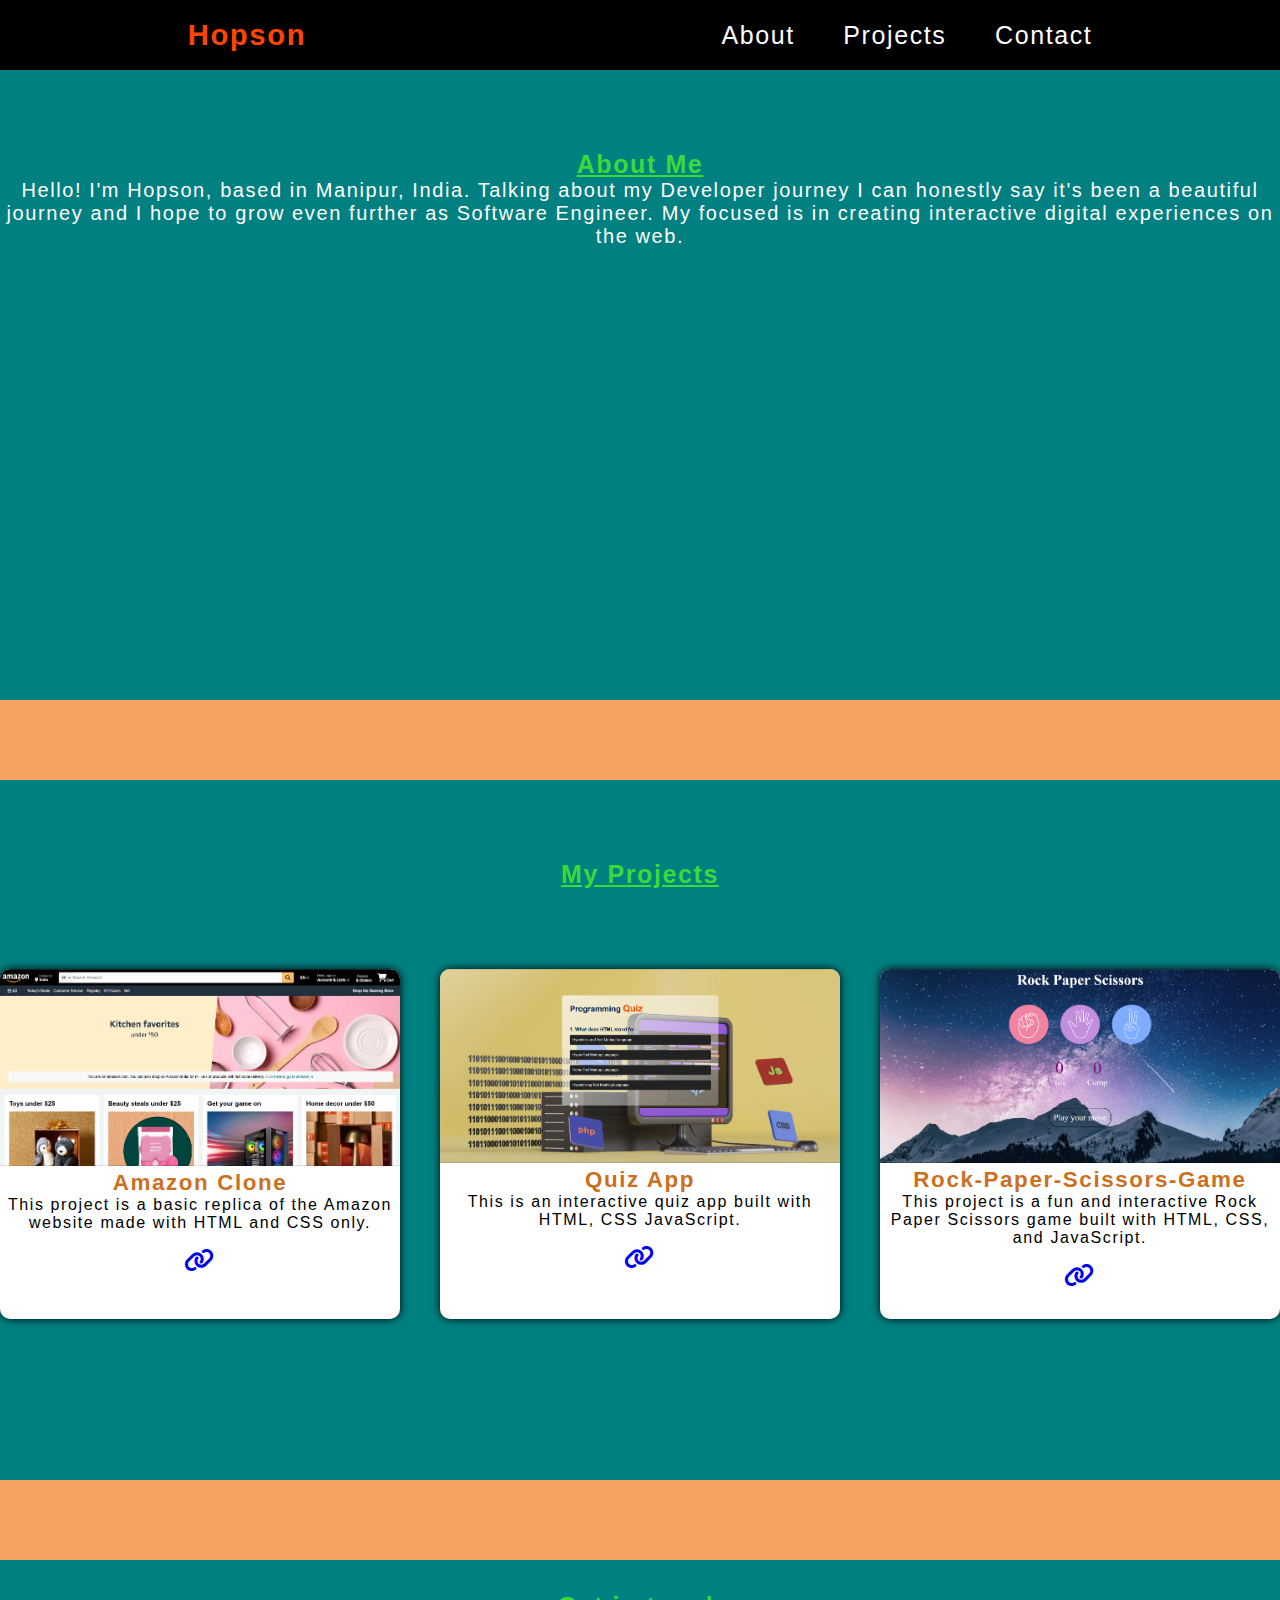
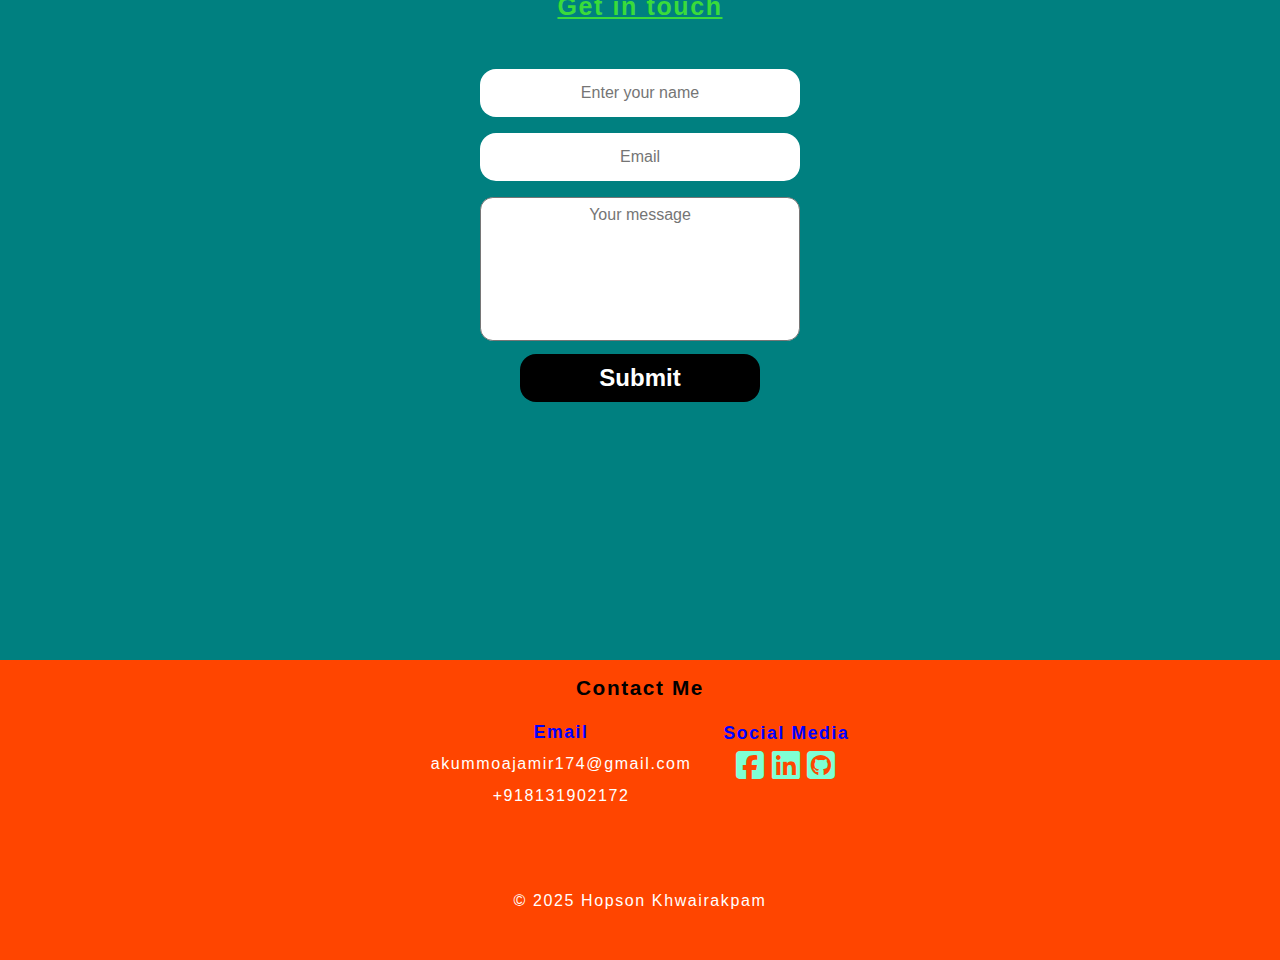
<file: Day-01 Assignments/Assignment-1/index.html>
<!DOCTYPE html>
<html lang="en">
  <head>
    <meta charset="UTF-8" />
    <meta name="viewport" content="width=device-width, initial-scale=1.0" />
    <title>My Portfolio</title>
    <link
      rel="stylesheet"
      href="https://cdnjs.cloudflare.com/ajax/libs/font-awesome/6.7.2/css/all.min.css"
    />
    <style>
      * {
        margin: 0;
        padding: 0;
        box-sizing: border-box;
        font-family: sans-serif;
      }
      body {
        background-color: sandybrown;
        letter-spacing: 0.1rem;
      }
      .header {
        display: flex;
        justify-content: space-around;
        align-items: center;
        width: 100%;
        height: 70px;
        background: #000;
        color: #fff;
        font-size: 25px;
        position: fixed;
        top: 0;
        left: 0;
      }
      .header h3 {
        color: orangered;
      }
      .bar a {
        margin-left: 2.5rem;
        text-decoration: none;
        color: #fff;
      }
      .aboutMe {
        width: 100%;
        height: 700px;
        background: teal;
        text-align: center;
        padding-top: 150px;
        color: white;
        font-size: 20px;
      }
      .aboutMe h3 {
        color: rgb(57, 219, 59);
        font-size: 25px;
        font-weight: 800;
        text-decoration: underline;
      }

      .projects {
        margin-top: 5rem;
        text-align: center;
        background: teal;
        height: 700px;
      }
      .projects h3 {
        padding: 5rem;
        color: rgb(57, 219, 59);
        font-size: 25px;
        font-weight: 800;
        text-decoration: underline;
      }
      .projectContainer {
        display: flex;
        justify-content: space-around;
        align-items: center;
        gap: 2.5rem;
      }
      .projects .box {
        width: 400px;
        height: 350px;
        border: none;
        background: white;
        border-radius: 10px;
        box-shadow: 0 0 0.5rem #000;
      }
      .projects .box img {
        width: 100%;
        height: auto;
        border-top-left-radius: 10px;
        border-top-right-radius: 10px;
      }
      .box h4 {
        color: #cc6f1e;
        font-size: 1.4rem;
      }
      .box p {
        font-size: 1rem;
      }

      .box a i {
        padding: 1rem;
        font-size: 1.5rem;
      }
      .contact {
        width: 100%;
        height: 700px;
        background: teal;
        text-align: center;
        margin-top: 80px;
        color: white;
        font-size: 20px;
      }

      .contact h3 {
        padding: 2rem;
        color: rgb(57, 219, 59);
        font-size: 25px;
        font-weight: 800;
        text-decoration: underline;
      }

      .inputField {
        display: flex;
        justify-content: center;
        align-items: center;
        margin: 1rem;
      }
      .inputField input {
        width: 20rem;
        height: 3rem;
        border-radius: 1rem;
        text-align: center;
        border: none;
        font-size: 1rem;
      }
      textarea {
        resize: none;
        width: 20rem;
        height: 9rem;
        border-radius: 0.8rem;
        text-align: center;
        padding-top: 0.5rem;
        font-size: 1rem;
      }
      .btn {
        width: 15rem;
        height: 3rem;
        border-radius: 1rem;
        border: none;
        font-size: 1.5rem;
        font-weight: 600;
        margin-top: 0.5rem;
        background: #000;
        color: #fff;
      }
      .btn:hover {
        background: #fff;
        color: #000;
      }
      .footer {
        height: 300px;
        width: 100%;
        background: orangered;
        text-align: center;
      }
      .footer h3 {
        padding: 1rem;
        font-size: 1.3rem;
        font-weight: 800;
      }
      .footerBox {
        display: flex;
        justify-content: center;
        align-items: center;
        gap: 2rem;
        line-height: 2rem;
        color: #fff;
      }
      .socialMedia i {
        font-size: 2rem;
        color: aquamarine;
      }
      .socialMedia {
        margin-bottom: 1.5rem;
      }
      .footer h4 {
        color: blue;
        font-size: 1.1rem;
        font-weight: 800;
      }

      .footer .copyRight {
        padding-top: 5rem;
        color: #fff;
      }
    </style>
  </head>
  <body>
    <header class="header">
      <h3>Hopson</h3>
      <nav>
        <div class="bar">
          <a href="#about">About</a>
          <a href="#projects">Projects</a>
          <a href="#contact">Contact</a>
        </div>
      </nav>
    </header>

    <section class="aboutMe" id="about">
      <h3>About Me</h3>
      <p>
        Hello! I'm Hopson, based in Manipur, India. Talking about my Developer
        journey I can honestly say it's been a beautiful journey and I hope to
        grow even further as Software Engineer. My focused is in creating
        interactive digital experiences on the web.
      </p>
    </section>

    <section class="projects" id="projects">
      <h3>My Projects</h3>
      <div class="projectContainer">
        <div class="pOne box">
          <img src="images/Amazon-Clone.png" />
          <h4>Amazon Clone</h4>
          <p>
            This project is a basic replica of the Amazon website made with HTML
            and CSS only.
          </p>
          <a
            href="https://github.com/HopsonKhwairakpam/Amazon-Clone-Project"
            target="_blank"
            ><i class="fa-solid fa-link"></i
          ></a>
        </div>
        <div class="pTwo box">
          <img src="images/Quiz-App.png" />
          <h4>Quiz App</h4>
          <p>
            This is an interactive quiz app built with HTML, CSS JavaScript.
          </p>
          <a
            href="https://github.com/HopsonKhwairakpam/Quiz-App.git"
            target="_blank"
            ><i class="fa-solid fa-link"></i
          ></a>
        </div>
        <div class="pThree box">
          <img src="images/Rock-Paper-Scissor.png" />
          <h4>Rock-Paper-Scissors-Game</h4>
          <p>
            This project is a fun and interactive Rock Paper Scissors game built
            with HTML, CSS, and JavaScript.
          </p>
          <a
            href="https://github.com/HopsonKhwairakpam/Rock-Paper-Scissors-Game.git"
            target="_blank"
            ><i class="fa-solid fa-link"></i
          ></a>
        </div>
      </div>
    </section>

    <section class="contact" id="contact">
      <h3>Get in touch</h3>
      <form action="contactForm">
        <div class="formContainer">
          <div class="inputField">
            <label for="name"></label>
            <input
              type="text"
              name="name"
              placeholder="Enter your name"
              required
            />
          </div>
          <div class="inputField">
            <label for="email"></label>
            <input type="email" name="email" placeholder="Email" required />
          </div>
          <textarea
            name="message"
            id="message"
            cols="30"
            rows="10"
            placeholder="Your message"
          ></textarea>
        </div>
        <input type="submit" placeholder="Submit" class="btn" />
      </form>
    </section>

    <footer class="footer">
      <h3>Contact Me</h3>
      <div class="footerBox">
        <div class="contactNo">
          <h4>Email</h4>
          <p>akummoajamir174@gmail.com</p>
          <p>+918131902172</p>
        </div>
        <div class="socialMedia">
          <h4>Social Media</h4>
          <a href=""><i class="fa-brands fa-square-facebook"></i></a>
          <a href=""><i class="fa-brands fa-linkedin"></i></a>
          <a href=""><i class="fa-brands fa-square-github"></i></a>
        </div>
      </div>
      <p class="copyRight">&copy; 2025 Hopson Khwairakpam</p>
    </footer>
  </body>
</html>
</file>
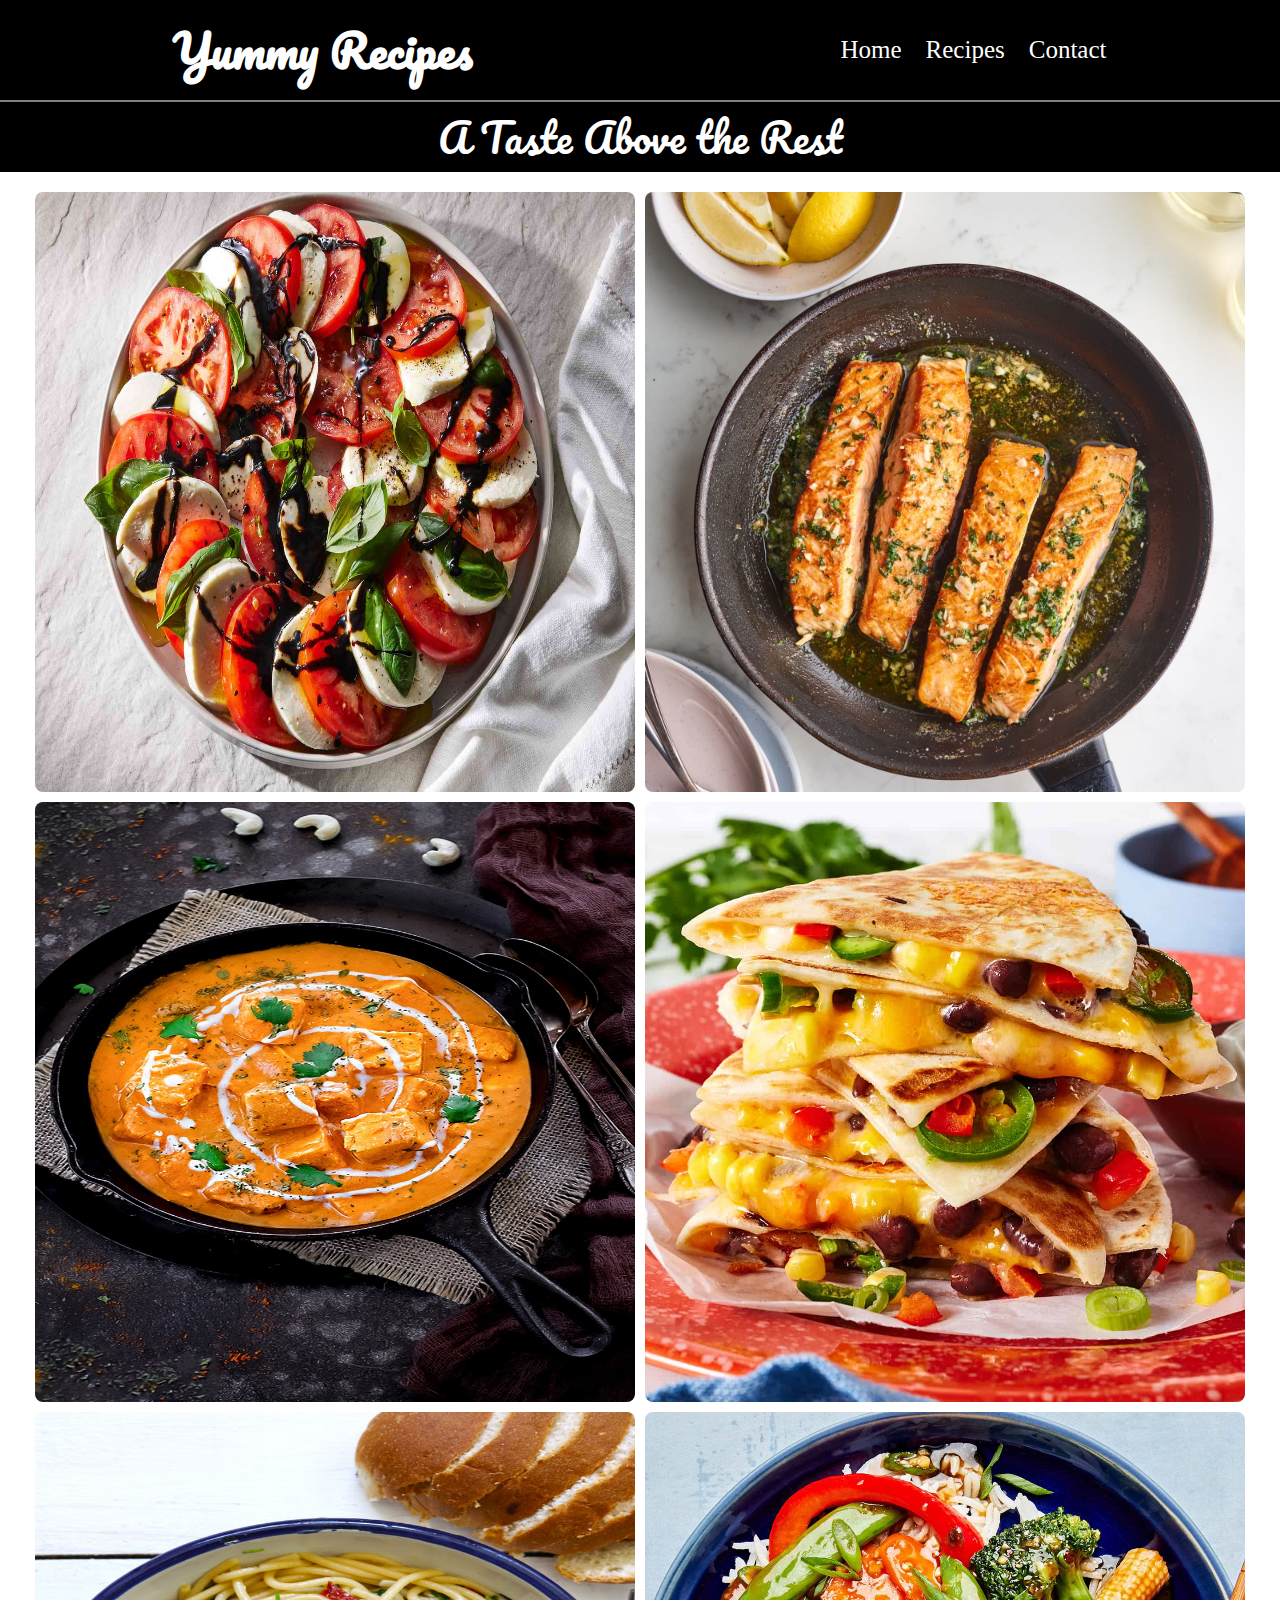
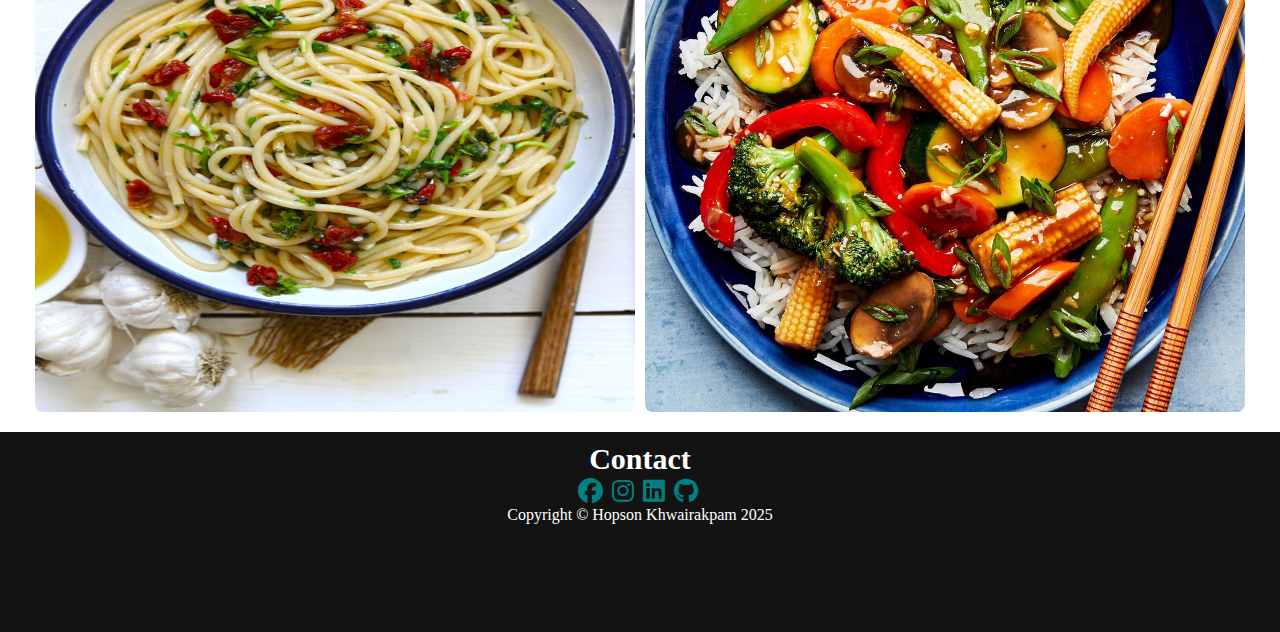
<file: Day-01 Assignments/Assignment-2/index.html>
<!DOCTYPE html>
<html lang="en">
  <head>
    <meta charset="UTF-8" />
    <meta name="viewport" content="width=device-width, initial-scale=1.0" />
    <title>Food Recipe Page</title>
    <link rel="stylesheet" href="style.css" />
    <link
      rel="stylesheet"
      href="https://cdnjs.cloudflare.com/ajax/libs/font-awesome/6.7.2/css/all.min.css"
    />
  </head>
  <body>
    <header class="header">
      <h1>Yummy Recipes</h1>
      <div class="navBar">
        <a href="#">Home</a>
        <a href="recipes.html">Recipes</a>
        <a href="#contact">Contact</a>
      </div>
    </header>

    <main class="mainContainer">
      <section class="slogan">
        <h3>A Taste Above the Rest</h3>
      </section>
      <section class="imageContainer">
        <div class="imageBox">
          <img src="images/Carprese salad.jpg" />
          <img src="images/image2.jpeg" />
          <img src="images/Paneer-butter-masala-recipe-3.jpg" />
          <img src="images/quesadilla.jpg" />
          <img src="images/Spaghetti-Aglio-Olio-3-1.jpg" />
          <img src="images/VegetableStirFry_9.jpg" />
        </div>
      </section>
    </main>
    <footer class="footer" id="contact">
      <h2>Contact</h2>
      <div class="icons">
        <i class="fa-brands fa-facebook"></i>
        <i class="fa-brands fa-instagram"></i>
        <i class="fa-brands fa-linkedin"></i>
        <i class="fa-brands fa-github"></i>
      </div>
      <p>Copyright &copy; Hopson Khwairakpam 2025</p>
    </footer>
  </body>
</html>
</file>
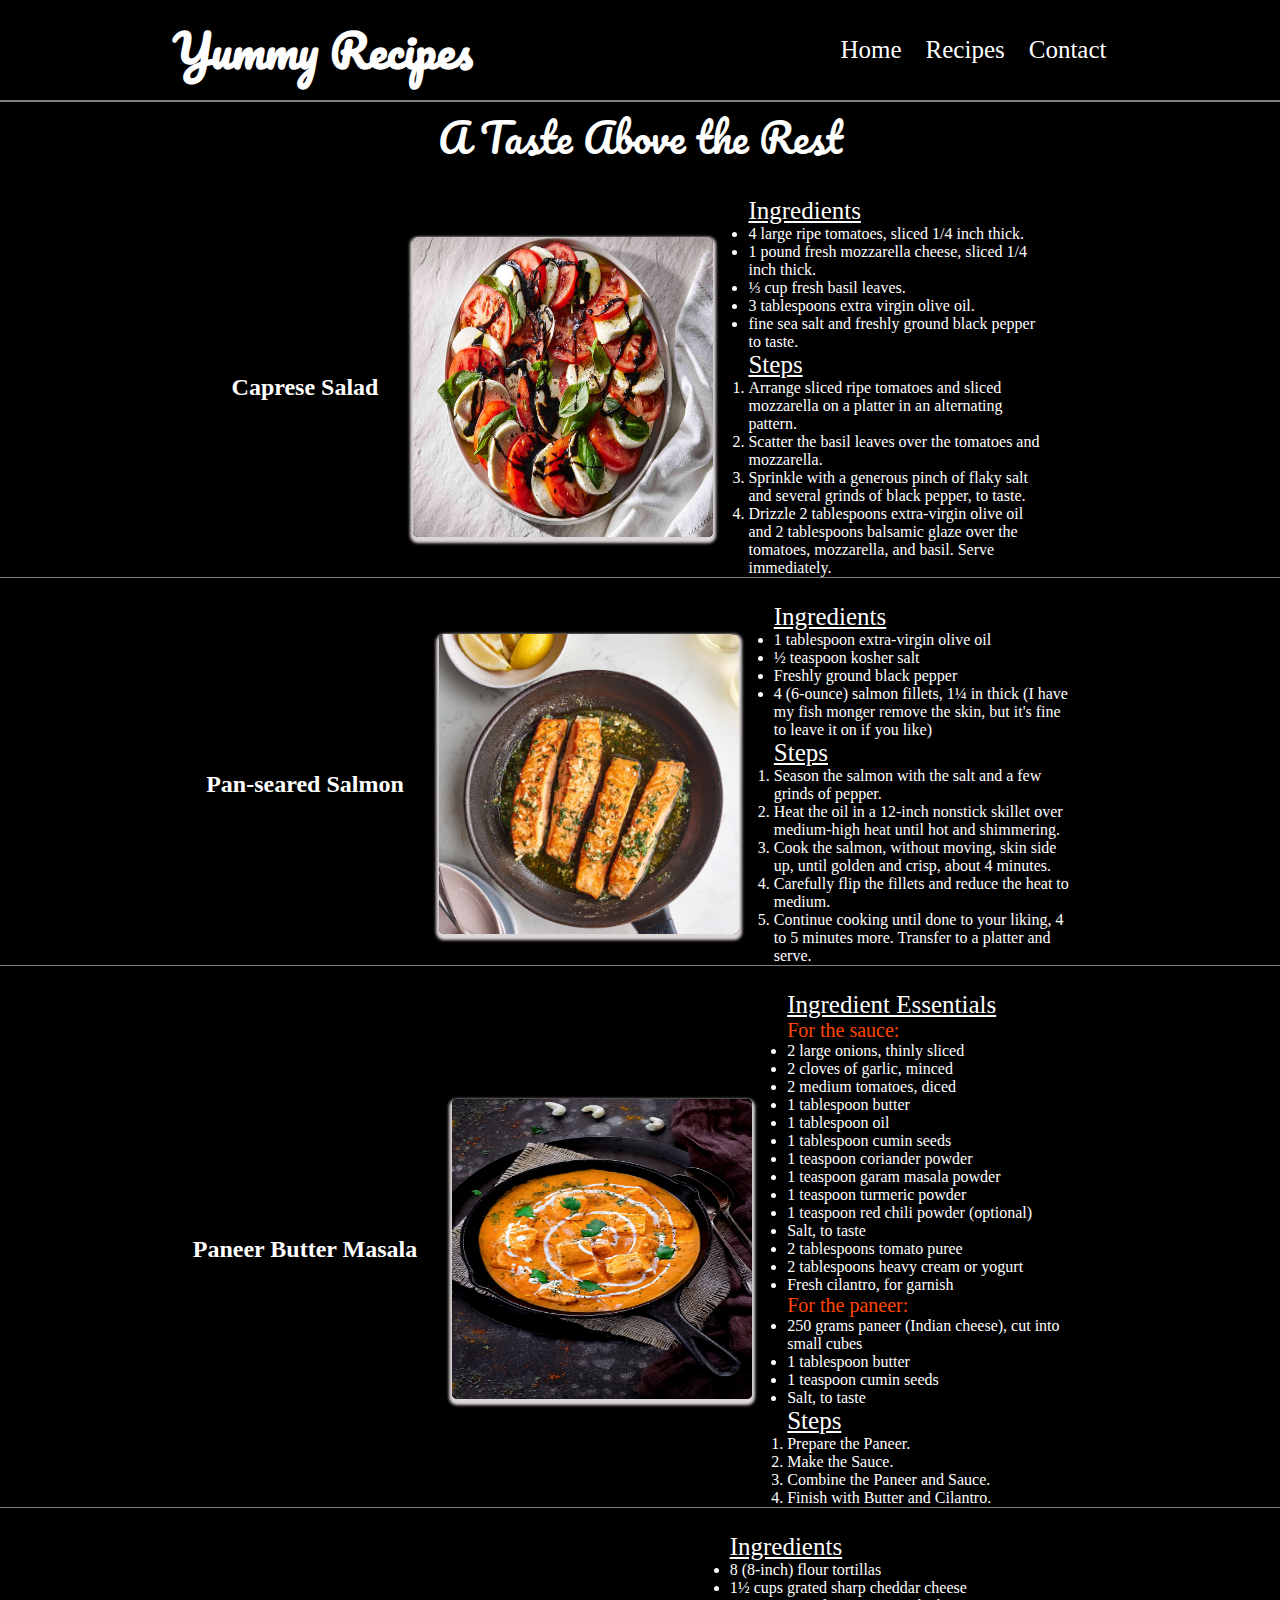
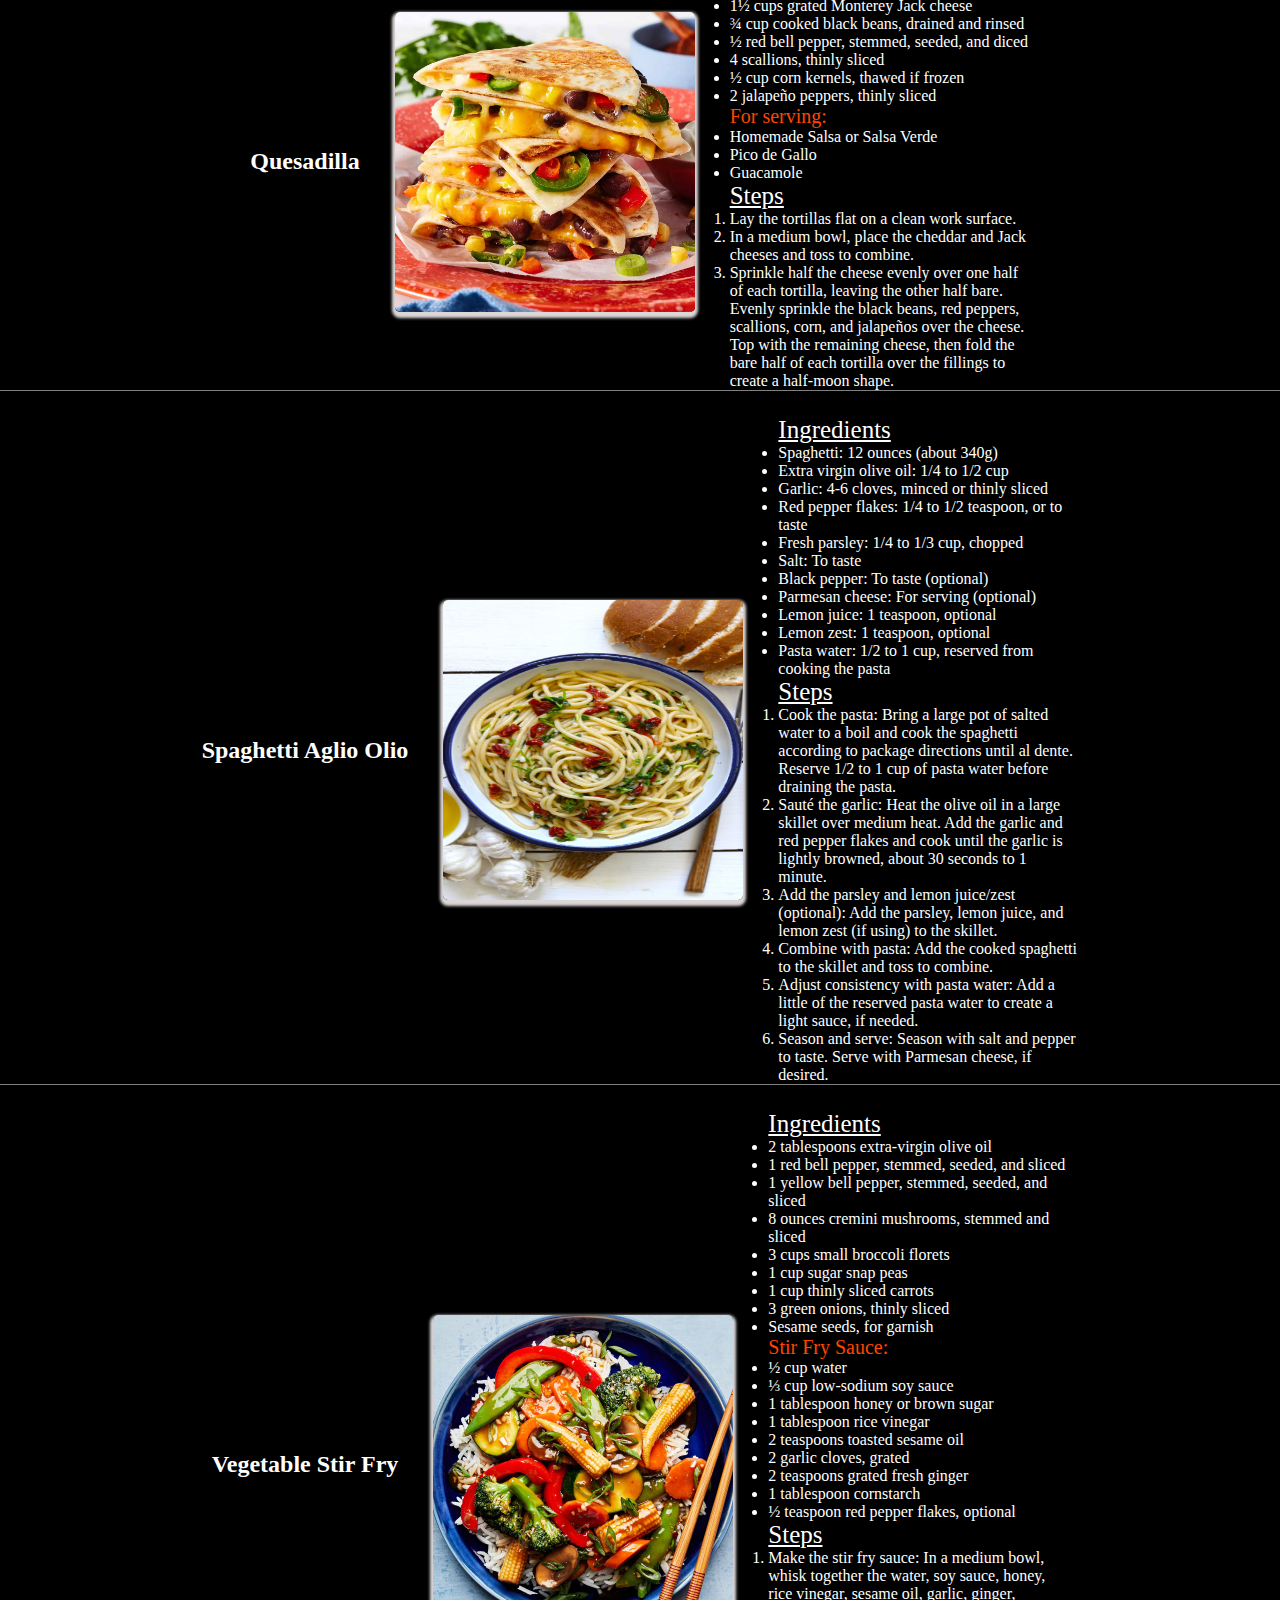
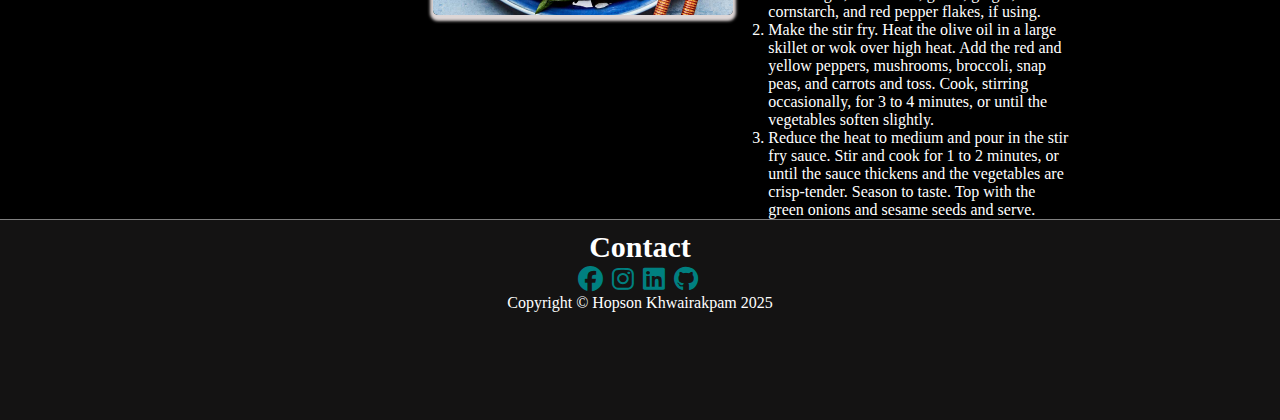
<file: Day-01 Assignments/Assignment-2/recipes.html>
<!DOCTYPE html>
<html lang="en">
  <head>
    <meta charset="UTF-8" />
    <meta name="viewport" content="width=device-width, initial-scale=1.0" />
    <title>Recipe Menu</title>
    <link
      rel="stylesheet"
      href="https://cdnjs.cloudflare.com/ajax/libs/font-awesome/6.7.2/css/all.min.css"
    />
    <style>
      @import url("https://fonts.googleapis.com/css2?family=Jersey+10&family=Jersey+15&family=Merriweather:ital,wght@0,300;0,400;0,700;0,900;1,300;1,400;1,700;1,900&family=Pacifico&family=Poppins:ital,wght@0,100;0,200;0,300;0,400;0,500;0,600;0,700;0,800;0,900;1,100;1,200;1,300;1,400;1,500;1,600;1,700;1,800;1,900&family=Sixtyfour+Convergence&display=swap");
      * {
        margin: 0;
        padding: 0;
        box-sizing: border-box;
        color: #fff;
      }

      .header {
        display: flex;
        justify-content: space-around;
        align-items: center;
        height: 100px;
        width: 100%;
        background: #000;
        color: #fff;
      }

      .header h1 {
        font-family: "Pacifico", cursive;
        font-size: 2.8rem;
      }

      .header a {
        text-decoration: none;
        color: #fff;
        font-size: 25px;
        margin-left: 20px;
      }

      .mainContainer {
        background: #000;
        width: 100%;

        border-top: 2px solid grey;
      }

      .slogan {
        text-align: center;
      }

      .slogan h3 {
        font-size: 40px;
        font-family: "Pacifico", cursive;
        font-weight: 100;
      }

      .imageBox img {
        width: 300px;
        height: 300px;
        border-radius: 5px;
        box-shadow: 0 3px 3px 3px rgb(221, 214, 214);
      }

      .imageBox {
        text-align: center;
      }

      .box {
        display: flex;
        align-items: center;
        justify-content: center;
        gap: 35px;
        text-align: left;
        margin-top: 25px;
        border-bottom: 1px solid grey;
      }

      .article {
        width: 300px;
      }

      .article p {
        text-decoration: underline;
        font-size: 25px;
      }
      .article .para1 {
        font-size: 20px;
        text-decoration: none;
        color: orangered;
      }

      footer {
        width: 100%;
        height: 200px;
        background: #141313;
        text-align: center;
      }

      .footer h2 {
        font-size: 30px;
        padding-top: 10px;
      }

      .icons i {
        font-size: 25px;
        line-height: 30px;
        letter-spacing: 5px;
        color: teal;
      }

      .icons i:hover {
        background-color: #fff;
        border-radius: 20%;
        cursor: pointer;
      }
    </style>
  </head>
  <body>
    <header class="header">
      <h1>Yummy Recipes</h1>
      <div class="navBar">
        <a href="index.html">Home</a>
        <a href="#">Recipes</a>
        <a href="#contact">Contact</a>
      </div>
    </header>

    <main class="mainContainer">
      <section class="slogan">
        <h3>A Taste Above the Rest</h3>
      </section>
      <section class="imageContainer">
        <div class="imageBox">
          <div class="box box1">
            <h2>Caprese Salad</h2>
            <img src="images/Carprese salad.jpg" />
            <article class="article">
              <p>Ingredients</p>
              <ul>
                <li>4 large ripe tomatoes, sliced 1/4 inch thick.</li>
                <li>1 pound fresh mozzarella cheese, sliced 1/4 inch thick.</li>
                <li>⅓ cup fresh basil leaves.</li>
                <li>3 tablespoons extra virgin olive oil.</li>
                <li>fine sea salt and freshly ground black pepper to taste.</li>
              </ul>
              <p>Steps</p>
              <ol>
                <li>
                  Arrange sliced ripe tomatoes and sliced mozzarella on a
                  platter in an alternating pattern.
                </li>
                <li>
                  Scatter the basil leaves over the tomatoes and mozzarella.
                </li>
                <li>
                  Sprinkle with a generous pinch of flaky salt and several
                  grinds of black pepper, to taste.
                </li>
                <li>
                  Drizzle 2 tablespoons extra-virgin olive oil and 2 tablespoons
                  balsamic glaze over the tomatoes, mozzarella, and basil. Serve
                  immediately.
                </li>
              </ol>
            </article>
          </div>
          <div class="box box2">
            <h2>Pan-seared Salmon</h2>
            <img src="images/image2.jpeg" />
            <article class="article">
              <p>Ingredients</p>
              <ul>
                <li>1 tablespoon extra-virgin olive oil</li>
                <li>½ teaspoon kosher salt</li>
                <li>Freshly ground black pepper</li>
                <li>
                  4 (6-ounce) salmon fillets, 1¼ in thick (I have my fish monger
                  remove the skin, but it's fine to leave it on if you like)
                </li>
              </ul>
              <p>Steps</p>
              <ol>
                <li>
                  Season the salmon with the salt and a few grinds of pepper.
                </li>
                <li>
                  Heat the oil in a 12-inch nonstick skillet over medium-high
                  heat until hot and shimmering.
                </li>
                <li>
                  Cook the salmon, without moving, skin side up, until golden
                  and crisp, about 4 minutes.
                </li>
                <li>
                  Carefully flip the fillets and reduce the heat to medium.
                </li>
                <li>
                  Continue cooking until done to your liking, 4 to 5 minutes
                  more. Transfer to a platter and serve.
                </li>
              </ol>
            </article>
          </div>
          <div class="box box3">
            <h2>Paneer Butter Masala</h2>
            <img src="images/Paneer-butter-masala-recipe-3.jpg" />
            <article class="article">
              <p>Ingredient Essentials</p>
              <p class="para1">For the sauce:</p>
              <ul>
                <li>2 large onions, thinly sliced</li>
                <li>2 cloves of garlic, minced</li>
                <li>2 medium tomatoes, diced</li>
                <li>1 tablespoon butter</li>
                <li>1 tablespoon oil</li>
                <li>1 tablespoon cumin seeds</li>
                <li>1 teaspoon coriander powder</li>
                <li>1 teaspoon garam masala powder</li>
                <li>1 teaspoon turmeric powder</li>
                <li>1 teaspoon red chili powder (optional)</li>
                <li>Salt, to taste</li>
                <li>2 tablespoons tomato puree</li>
                <li>2 tablespoons heavy cream or yogurt</li>
                <li>Fresh cilantro, for garnish</li>
              </ul>
              <p class="para1">For the paneer:</p>
              <ul>
                <li>250 grams paneer (Indian cheese), cut into small cubes</li>
                <li>1 tablespoon butter</li>
                <li>1 teaspoon cumin seeds</li>
                <li>Salt, to taste</li>
              </ul>
              <p>Steps</p>
              <ol>
                <li>Prepare the Paneer.</li>
                <li>Make the Sauce.</li>
                <li>Combine the Paneer and Sauce.</li>
                <li>Finish with Butter and Cilantro.</li>
              </ol>
            </article>
          </div>
          <div class="box box4">
            <h2>Quesadilla</h2>
            <img src="images/quesadilla.jpg" />
            <article class="article">
              <p>Ingredients</p>
              <ul>
                <li>8 (8-inch) flour tortillas</li>
                <li>1½ cups grated sharp cheddar cheese</li>
                <li>1½ cups grated Monterey Jack cheese</li>
                <li>¾ cup cooked black beans, drained and rinsed</li>
                <li>½ red bell pepper, stemmed, seeded, and diced</li>
                <li>4 scallions, thinly sliced</li>
                <li>½ cup corn kernels, thawed if frozen</li>
                <li>2 jalapeño peppers, thinly sliced</li>
              </ul>
              <p class="para1">For serving:</p>
              <ul>
                <li>Homemade Salsa or Salsa Verde</li>
                <li>Pico de Gallo</li>
                <li>Guacamole</li>
              </ul>
              <p>Steps</p>
              <ol>
                <li>Lay the tortillas flat on a clean work surface.</li>
                <li>
                  In a medium bowl, place the cheddar and Jack cheeses and toss
                  to combine.
                </li>
                <li>
                  Sprinkle half the cheese evenly over one half of each
                  tortilla, leaving the other half bare. Evenly sprinkle the
                  black beans, red peppers, scallions, corn, and jalapeños over
                  the cheese. Top with the remaining cheese, then fold the bare
                  half of each tortilla over the fillings to create a half-moon
                  shape.
                </li>
              </ol>
            </article>
          </div>
          <div class="box box5">
            <h2>Spaghetti Aglio Olio</h2>
            <img src="images/Spaghetti-Aglio-Olio-3-1.jpg" />
            <article class="article">
              <p>Ingredients</p>
              <ul>
                <li>Spaghetti: 12 ounces (about 340g)</li>
                <li>Extra virgin olive oil: 1/4 to 1/2 cup</li>
                <li>Garlic: 4-6 cloves, minced or thinly sliced</li>
                <li>Red pepper flakes: 1/4 to 1/2 teaspoon, or to taste</li>
                <li>Fresh parsley: 1/4 to 1/3 cup, chopped</li>
                <li>Salt: To taste</li>
                <li>Black pepper: To taste (optional)</li>
                <li>Parmesan cheese: For serving (optional)</li>
                <li>Lemon juice: 1 teaspoon, optional</li>
                <li>Lemon zest: 1 teaspoon, optional</li>
                <li>
                  Pasta water: 1/2 to 1 cup, reserved from cooking the pasta
                </li>
              </ul>
              <p>Steps</p>
              <ol>
                <li>
                  Cook the pasta: Bring a large pot of salted water to a boil
                  and cook the spaghetti according to package directions until
                  al dente. Reserve 1/2 to 1 cup of pasta water before draining
                  the pasta.
                </li>
                <li>
                  Sauté the garlic: Heat the olive oil in a large skillet over
                  medium heat. Add the garlic and red pepper flakes and cook
                  until the garlic is lightly browned, about 30 seconds to 1
                  minute.
                </li>
                <li>
                  Add the parsley and lemon juice/zest (optional): Add the
                  parsley, lemon juice, and lemon zest (if using) to the
                  skillet.
                </li>
                <li>
                  Combine with pasta: Add the cooked spaghetti to the skillet
                  and toss to combine.
                </li>
                <li>
                  Adjust consistency with pasta water: Add a little of the
                  reserved pasta water to create a light sauce, if needed.
                </li>
                <li>
                  Season and serve: Season with salt and pepper to taste. Serve
                  with Parmesan cheese, if desired.
                </li>
              </ol>
            </article>
          </div>
          <div class="box box6">
            <h2>Vegetable Stir Fry</h2>
            <img src="images/VegetableStirFry_9.jpg" />
            <article class="article">
              <p>Ingredients</p>
              <ul>
                <li>2 tablespoons extra-virgin olive oil</li>
                <li>1 red bell pepper, stemmed, seeded, and sliced</li>
                <li>1 yellow bell pepper, stemmed, seeded, and sliced</li>
                <li>8 ounces cremini mushrooms, stemmed and sliced</li>
                <li>3 cups small broccoli florets</li>
                <li>1 cup sugar snap peas</li>
                <li>1 cup thinly sliced carrots</li>
                <li>3 green onions, thinly sliced</li>
                <li>Sesame seeds, for garnish</li>
              </ul>
              <p class="para1">Stir Fry Sauce:</p>
              <ul>
                <li>½ cup water</li>
                <li>⅓ cup low-sodium soy sauce</li>
                <li>1 tablespoon honey or brown sugar</li>
                <li>1 tablespoon rice vinegar</li>
                <li>2 teaspoons toasted sesame oil</li>
                <li>2 garlic cloves, grated</li>
                <li>2 teaspoons grated fresh ginger</li>
                <li>1 tablespoon cornstarch</li>
                <li>½ teaspoon red pepper flakes, optional</li>
              </ul>
              <p>Steps</p>
              <ol>
                <li>
                  Make the stir fry sauce: In a medium bowl, whisk together the
                  water, soy sauce, honey, rice vinegar, sesame oil, garlic,
                  ginger, cornstarch, and red pepper flakes, if using.
                </li>
                <li>
                  Make the stir fry. Heat the olive oil in a large skillet or
                  wok over high heat. Add the red and yellow peppers, mushrooms,
                  broccoli, snap peas, and carrots and toss. Cook, stirring
                  occasionally, for 3 to 4 minutes, or until the vegetables
                  soften slightly.
                </li>
                <li>
                  Reduce the heat to medium and pour in the stir fry sauce. Stir
                  and cook for 1 to 2 minutes, or until the sauce thickens and
                  the vegetables are crisp-tender. Season to taste. Top with the
                  green onions and sesame seeds and serve.
                </li>
              </ol>
            </article>
          </div>
        </div>
      </section>
    </main>
    <footer class="footer" id="contact">
      <h2>Contact</h2>
      <div class="icons">
        <i class="fa-brands fa-facebook"></i>
        <i class="fa-brands fa-instagram"></i>
        <i class="fa-brands fa-linkedin"></i>
        <i class="fa-brands fa-github"></i>
      </div>
      <p>Copyright &copy; Hopson Khwairakpam 2025</p>
    </footer>
  </body>
</html>
</file>
<file: Day-01 Assignments/Assignment-2/style.css>
@import url("https://fonts.googleapis.com/css2?family=Jersey+10&family=Jersey+15&family=Merriweather:ital,wght@0,300;0,400;0,700;0,900;1,300;1,400;1,700;1,900&family=Pacifico&family=Poppins:ital,wght@0,100;0,200;0,300;0,400;0,500;0,600;0,700;0,800;0,900;1,100;1,200;1,300;1,400;1,500;1,600;1,700;1,800;1,900&family=Sixtyfour+Convergence&display=swap");
* {
  margin: 0;
  padding: 0;
  box-sizing: border-box;
  color: #fff;
}

.header {
  display: flex;
  justify-content: space-around;
  align-items: center;
  height: 100px;
  width: 100%;
  background: #000;
  color: #fff;
}

.header h1 {
  font-family: "Pacifico", cursive;
  font-size: 2.8rem;
}

.header a {
  text-decoration: none;
  color: #fff;
  font-size: 25px;
  margin-left: 20px;
}

.mainContainer {
  background: #000;
  width: 100%;
  
  border-top: 2px solid grey;
}

.slogan {
  text-align: center;
}

.slogan h3 {
  font-size: 40px;
  font-family: "Pacifico", cursive;
  font-weight: 100;
}

.imageContainer {
    background: #ffff;
}

.imageBox {
    display: flex;
    flex-wrap: wrap;
    justify-content: center;
    align-items: center;
    gap: 10px;
    padding: 20px 0;

}

.imageBox img {
    width: 600px;
    height: 600px;
    border-radius: 8px;
}

.footer {
    width: 100%;
    height: 200px;
    background: #141313;
    text-align: center;
}

.footer h2 {
    font-size: 30px;
    padding-top: 10px;
}

.icons i {
    font-size: 25px;
    line-height: 30px;
    letter-spacing: 5px;
    color: teal;
}

.icons i:hover {
    background-color: #fff;
    border-radius: 20%;
    cursor: pointer;
}
</file>
